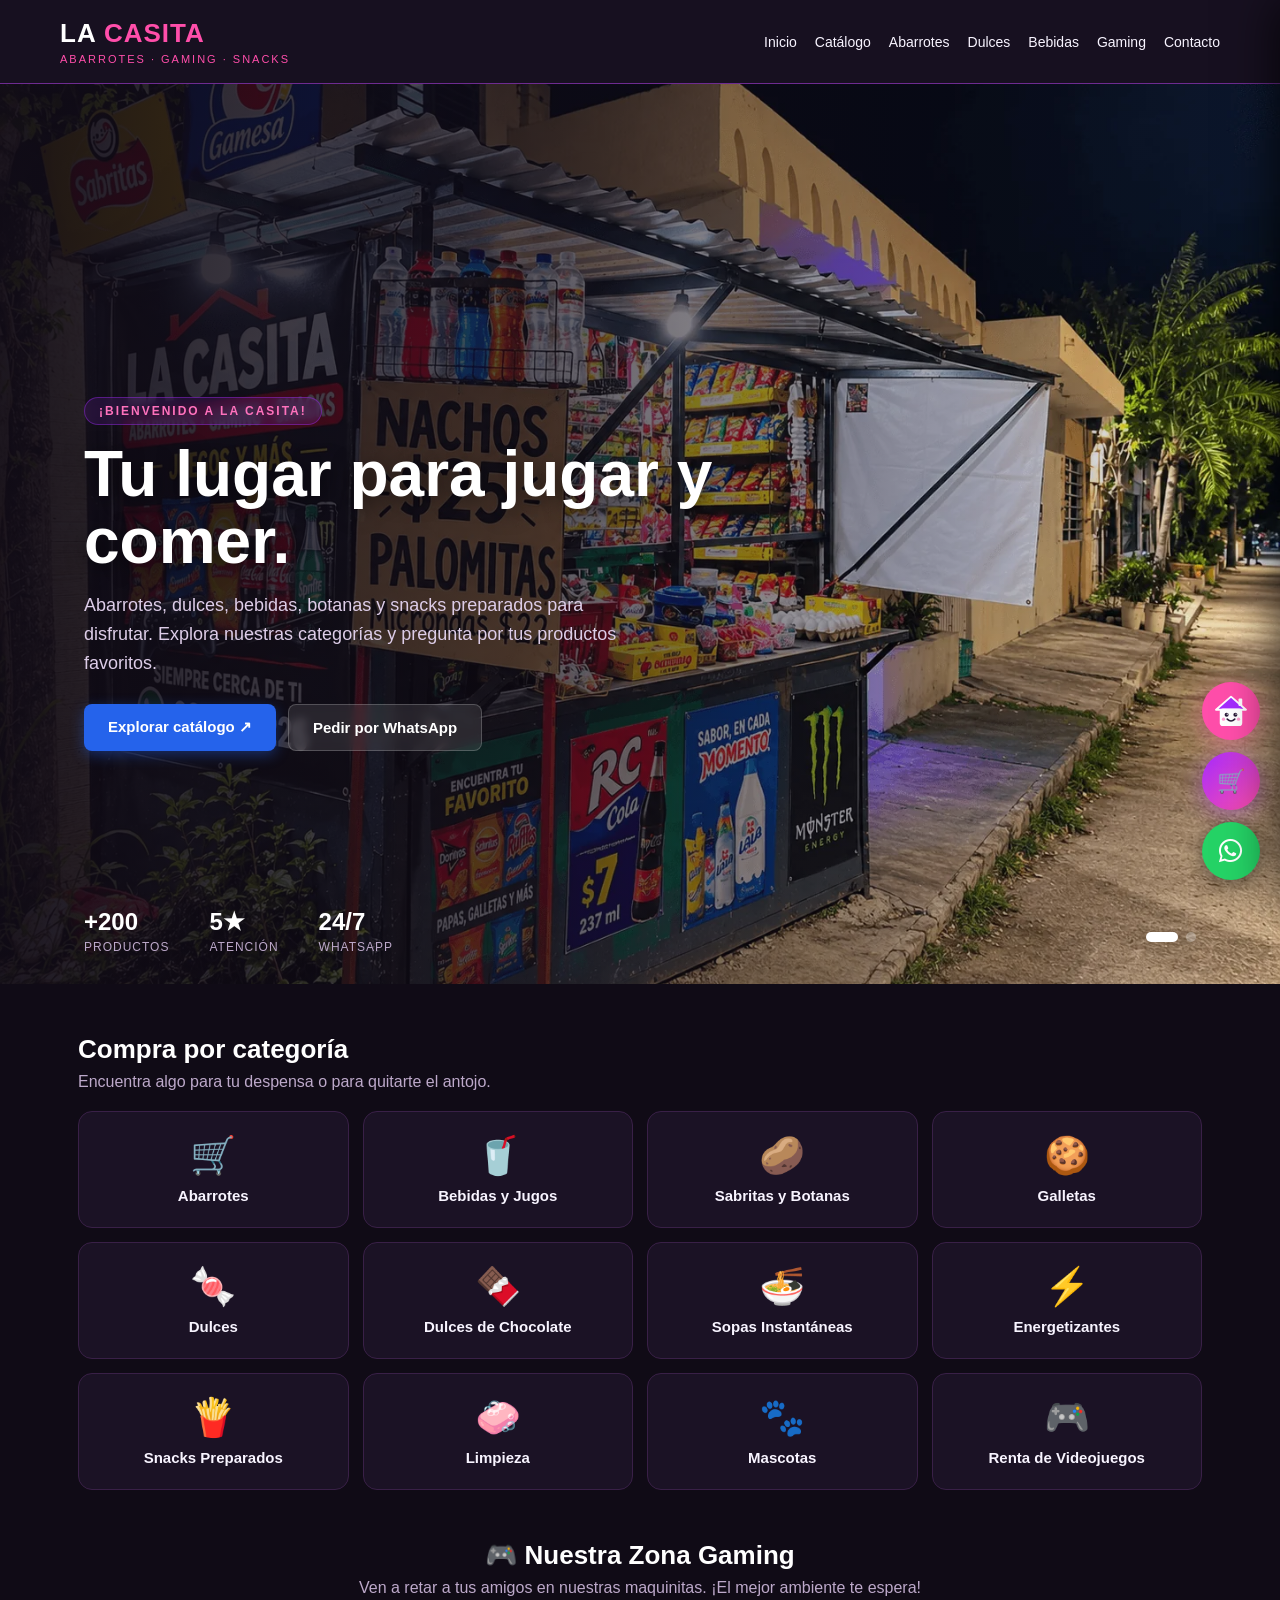
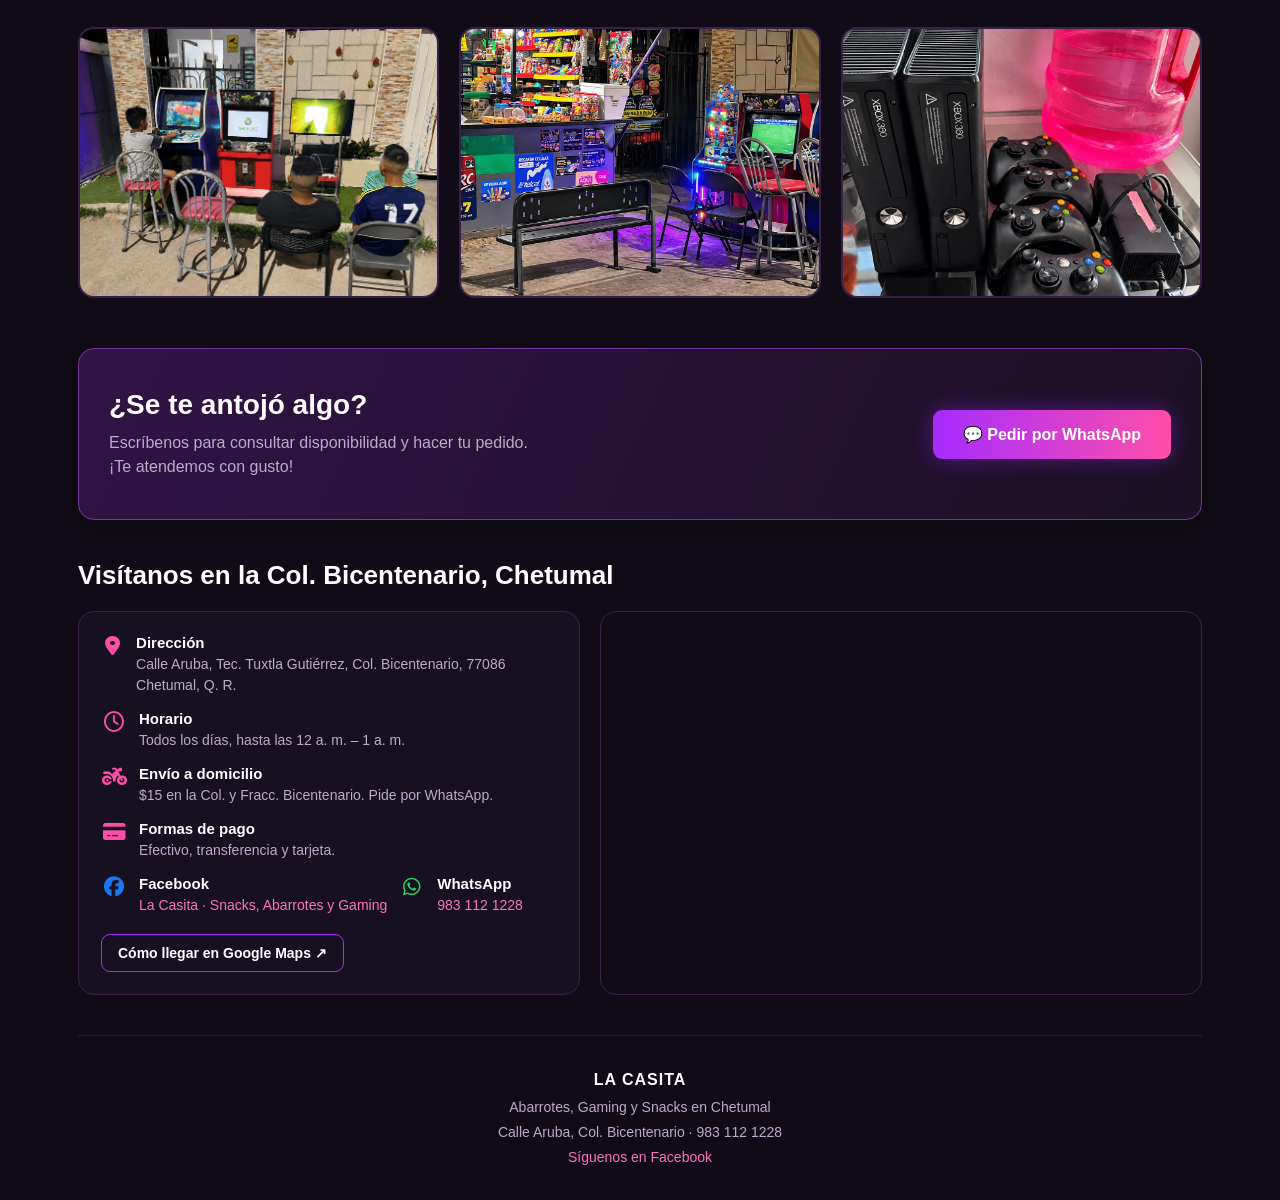
<file: index.html>
<!DOCTYPE html>
<html lang="es-MX">
<head>
  <meta charset="UTF-8">
  <meta name="viewport" content="width=device-width, initial-scale=1.0">

  <!-- ========================================== -->
  <!-- 🔎 SEO BÁSICO                               -->
  <!-- ========================================== -->
  <title>La Casita | Abarrotes, Snacks y Renta de Xbox en Chetumal</title>
  <meta name="description" content="MiniAbarrotes La Casita en la Col. Bicentenario, Chetumal: abarrotes, dulces, bebidas, snacks preparados y renta de Xbox. Pide por WhatsApp con envío a domicilio.">
  <link rel="canonical" href="https://jossbae.github.io/la-casita-web/">
  <meta name="robots" content="index, follow">
  <meta name="theme-color" content="#100b16">
  <meta name="geo.region" content="MX-ROO">
  <meta name="geo.placename" content="Chetumal">

  <!-- Ícono de la pestaña (casita con cara) -->
  <link rel="icon" type="image/svg+xml" href="favicon.svg">
  <link rel="apple-touch-icon" href="img/apple-touch-icon.png">

  <!-- Google Search Console: pega aquí la etiqueta de verificación que te da Google -->
  <!-- <meta name="google-site-verification" content="CODIGO_DE_VERIFICACION"> -->

  <!-- ========================================== -->
  <!-- 🌐 ETIQUETAS PARA COMPARTIR EL LINK (OPEN GRAPH) -->
  <!-- ========================================== -->
  <!-- IMPORTANTE: Si tu URL de GitHub Pages es diferente, cámbiala aquí abajo -->
  <meta property="og:type" content="website">
  <meta property="og:locale" content="es_MX">
  <meta property="og:site_name" content="La Casita">
  <meta property="og:url" content="https://jossbae.github.io/la-casita-web/">
  <meta property="og:title" content="La Casita | Abarrotes, Snacks y Renta de Xbox en Chetumal">
  <meta property="og:description" content="Abarrotes, dulces, bebidas, snacks preparados y renta de Xbox en la Col. Bicentenario, Chetumal. Pide por WhatsApp.">
  <meta property="og:image" content="https://jossbae.github.io/la-casita-web/img/og-la-casita.jpg">
  <meta property="og:image:width" content="1200">
  <meta property="og:image:height" content="900">
  <meta property="og:image:alt" content="Fachada de La Casita en la Col. Bicentenario, Chetumal">

  <meta name="twitter:card" content="summary_large_image">
  <meta name="twitter:title" content="La Casita | Abarrotes, Snacks y Renta de Xbox en Chetumal">
  <meta name="twitter:description" content="Abarrotes, dulces, bebidas, snacks preparados y renta de Xbox en la Col. Bicentenario, Chetumal. Pide por WhatsApp.">
  <meta name="twitter:image" content="https://jossbae.github.io/la-casita-web/img/og-la-casita.jpg">

  <!-- ========================================== -->
  <!-- 🏪 DATOS ESTRUCTURADOS (Google entiende que es un negocio local) -->
  <!-- ========================================== -->
  <script type="application/ld+json">
  {
    "@context": "https://schema.org",
    "@type": "ConvenienceStore",
    "name": "MiniAbarrotes La Casita",
    "alternateName": "La Casita",
    "description": "Tienda de abarrotes, dulces, bebidas, snacks preparados y renta de Xbox en la Colonia Bicentenario de Chetumal.",
    "url": "https://jossbae.github.io/la-casita-web/",
    "image": "https://jossbae.github.io/la-casita-web/img/og-la-casita.jpg",
    "logo": "https://jossbae.github.io/la-casita-web/favicon.svg",
    "telephone": "+52 983 112 1228",
    "priceRange": "$",
    "currenciesAccepted": "MXN",
    "paymentAccepted": "Efectivo, Transferencia, Tarjeta",
    "address": {
      "@type": "PostalAddress",
      "streetAddress": "Calle Aruba, Tec. Tuxtla Gutiérrez",
      "addressLocality": "Chetumal",
      "addressRegion": "Quintana Roo",
      "postalCode": "77086",
      "addressCountry": "MX"
    },
    "areaServed": ["Colonia Bicentenario", "Fraccionamiento Bicentenario"],
    "hasMap": "https://www.google.com/maps/search/?api=1&query=MiniAbarrotes+La+Casita+Calle+Aruba+Bicentenario+Chetumal",
    "sameAs": ["https://www.facebook.com/p/La-Casita-Snacks-Abarrotes-y-Gaming-61594101971939/"]
  }
  </script>

    <!-- Google Analytics 4 -->
  <script async src="https://www.googletagmanager.com/gtag/js?id=G-XBKY155981"></script>
  <script>
    window.dataLayer = window.dataLayer || [];
    function gtag(){dataLayer.push(arguments);}
    gtag('js', new Date());
    gtag('config', 'G-XBKY155981');
  </script>


  <!-- Íconos (Font Awesome) -->
  <link rel="stylesheet" href="https://cdnjs.cloudflare.com/ajax/libs/font-awesome/6.5.2/css/all.min.css">

  <link rel="stylesheet" href="css/styles.css">
  <link rel="stylesheet" href="css/chatbot.css">
</head>
<body style="margin:0;background:#100b16;">

<div id="casita-inicio">
  <header class="cas-header">
    <a href="#/inicio" class="cas-logo">LA <span>CASITA</span><span class="cas-tag">ABARROTES · GAMING · SNACKS</span></a>
    <nav class="cas-nav" aria-label="Menú principal">
      <a href="#/inicio">Inicio</a>
      <a href="#/catalogo">Catálogo</a>
      <a href="#/catalogo/abarrotes">Abarrotes</a>
      <a href="#/catalogo/dulces">Dulces</a>
      <a href="#/catalogo/bebidas">Bebidas</a>
      <a href="#cas-gaming-gallery">Gaming</a>
      <a href="#" data-scroll-to="cas-contacto">Contacto</a>
    </nav>
  </header>

  <!-- ============ VISTA INICIO ============ -->
  <div class="cas-view active" data-view="inicio">
    
    <section class="cas-hero-carousel" id="cas-carousel">
      <div id="cas-carousel-track"></div>
      <div class="cas-carousel-footer">
        <div class="cas-stats">
          <div class="cas-stat"><strong>+200</strong><span>Productos</span></div>
          <div class="cas-stat"><strong>5★</strong><span>Atención</span></div>
          <div class="cas-stat"><strong>24/7</strong><span>WhatsApp</span></div>
        </div>
        <div class="cas-carousel-dots" id="cas-carousel-dots"></div>
      </div>
    </section>

    <section class="cas-wrap" style="margin-top:50px;">
      <h2 class="cas-title">Compra por categoría</h2>
      <p class="cas-subtitle">Encuentra algo para tu despensa o para quitarte el antojo.</p>
      <div class="cas-cats" id="cas-home-cats"></div>
    </section>

    <!-- 👇 AQUÍ ESTÁ LA GALERÍA GAMING 👇 -->
    <div class="cas-gaming-gallery" id="cas-gaming-gallery">
      <h2 class="gal-title">🎮 Nuestra Zona Gaming</h2>
      <p class="gal-subtitle">Ven a retar a tus amigos en nuestras maquinitas. ¡El mejor ambiente te espera!</p>
      
      <div class="gal-grid">
        <!-- Imagen 1 -->
        <div class="gal-item">
          <!-- Ruta corregida para GitHub Pages -->
          <img src="img/maquinita-1.webp" alt="Maquinita 1" onerror="this.src='https://via.placeholder.com/400x300/1b1225/ff4eaa?text=Sube+tu+foto+a+la+carpeta+img'">
          <div class="gal-overlay">
            <h3>Zona Xbox</h3>
            <p>Pantallas de alta definición y controles listos.</p>
          </div>
        </div>

        <!-- Imagen 2 -->
        <div class="gal-item">
          <img src="img/maquinita-2.webp" alt="Maquinita 2" onerror="this.src='https://via.placeholder.com/400x300/1b1225/ff4eaa?text=Sube+tu+foto+a+la+carpeta+img'">
          <div class="gal-overlay">
            <h3>Ambiente Gamer</h3>
            <p>Iluminación y comodidad para jugar por horas.</p>
          </div>
        </div>

        <!-- Imagen 3 -->
        <div class="gal-item">
          <img src="img/maquinita-3.webp" alt="Maquinita 3" onerror="this.src='https://via.placeholder.com/400x300/1b1225/ff4eaa?text=Sube+tu+foto+a+la+carpeta+img'">
          <div class="gal-overlay">
            <h3>¡A Jugar!</h3>
            <p>Trae a tus amigos y armen la reta.</p>
          </div>
        </div>
      </div>
    </div>
    <!-- 👆 FIN DE LA GALERÍA GAMING 👆 -->

    <!-- 👇 AQUÍ ESTÁ EL BLOQUE FINAL (CONTACTO) 👇 -->
    <div class="cas-bloque-final" id="cas-contacto">
      <div class="cta-box">
        <div class="cta-text">
          <h2>¿Se te antojó algo?</h2>
          <p>Escríbenos para consultar disponibilidad y hacer tu pedido.<br>¡Te atendemos con gusto!</p>
        </div>
        <a class="btn-wa" href="https://wa.me/529831121228?text=Hola%20La%20Casita%2C%20quiero%20consultar%20un%20producto" target="_blank" rel="noopener">
          💬 Pedir por WhatsApp
        </a>
      </div>
      <!-- 📍 VISÍTANOS: ubicación, horario, pagos, envíos y mapa (también ayuda al SEO local) -->
      <section class="cas-visit" aria-labelledby="cas-visit-title">
        <h2 id="cas-visit-title">Visítanos en la Col. Bicentenario, Chetumal</h2>
        <div class="cas-visit-grid">
          <div class="cas-visit-info">
            <div class="cas-visit-item">
              <span><i class="fa-solid fa-location-dot"></i></span>
              <div><strong>Dirección</strong>
                <address>Calle Aruba, Tec. Tuxtla Gutiérrez, Col. Bicentenario, 77086 Chetumal, Q. R.</address></div>
            </div>
            <div class="cas-visit-item">
              <span><i class="fa-regular fa-clock"></i></span>
              <div><strong>Horario</strong><p>Todos los días, hasta las 12 a. m. – 1 a. m.</p></div>
            </div>
            <div class="cas-visit-item">
              <span><i class="fa-solid fa-motorcycle"></i></span>
              <div><strong>Envío a domicilio</strong><p>$15 en la Col. y Fracc. Bicentenario. Pide por WhatsApp.</p></div>
            </div>
            <div class="cas-visit-item">
              <span><i class="fa-solid fa-credit-card"></i></span>
              <div><strong>Formas de pago</strong><p>Efectivo, transferencia y tarjeta.</p></div>
            </div>
            <div class="cas-visit-item">
                          <div class="cas-visit-item">
              <span><i class="fa-brands fa-facebook"></i></span>
              <div><strong>Facebook</strong><p><a href="https://www.facebook.com/p/La-Casita-Snacks-Abarrotes-y-Gaming-61594101971939/" target="_blank" rel="noopener">La Casita · Snacks, Abarrotes y Gaming</a></p></div>
            </div>
              <span><i class="fa-brands fa-whatsapp"></i></span>
              <div><strong>WhatsApp</strong><p><a href="https://wa.me/529831121228" target="_blank" rel="noopener">983 112 1228</a></p></div>
            </div>
            <a class="cas-visit-map-btn" href="https://www.google.com/maps/search/?api=1&amp;query=MiniAbarrotes+La+Casita+Calle+Aruba+Bicentenario+Chetumal" target="_blank" rel="noopener">Cómo llegar en Google Maps ↗</a>
          </div>
          <iframe class="cas-visit-map" title="Mapa de ubicación de La Casita en Chetumal"
            src="https://www.google.com/maps?q=MiniAbarrotes+La+Casita,+Calle+Aruba,+Bicentenario,+77086+Chetumal,+Q.R.&amp;output=embed"
            loading="lazy" referrerpolicy="no-referrer-when-downgrade" allowfullscreen></iframe>
        </div>
      </section>

      <div class="footer-text">
        <strong>LA CASITA</strong><br>
        Abarrotes, Gaming y Snacks en Chetumal<br>
                Calle Aruba, Col. Bicentenario · 983 112 1228<br>
        <a href="https://www.facebook.com/p/La-Casita-Snacks-Abarrotes-y-Gaming-61594101971939/" target="_blank" rel="noopener" style="color:#ff72bd">Síguenos en Facebook</a>
      </div>
    </div>
    <!-- 👆 FIN DEL BLOQUE FINAL 👆 -->

  </div>

  <!-- ============ VISTA CATÁLOGO ============ -->
  <div class="cas-view" data-view="catalogo">
    <section class="cas-wrap">
      <h2 class="cas-title" id="cas-cat-title">Catálogo completo</h2>
      <p class="cas-subtitle">Precios del inventario. Confirma existencias antes de publicar.</p>

      <!-- 🔎 BUSCADOR LIVE estilo ML / Amazon -->
      <div class="cas-search-wrap" id="cas-search-wrap">
        <form class="cas-search" id="cas-search-form" autocomplete="off">
          <input id="cas-search-input" type="search" placeholder="Buscar dulces, bebidas, galletas..." aria-label="Buscar productos" autocomplete="off" spellcheck="false">
          <button type="submit">Buscar</button>
        </form>
        <div class="cas-search-results" id="cas-search-results" role="listbox"></div>
      </div>

      <div class="cas-filter-bar" id="cas-filter-bar"></div>
      <div id="cas-product-grid"></div>
    </section>
  </div>

  <button type="button" class="cas-cart-fab" id="cas-cart-fab" aria-label="Ver mi carrito">
    🛒<span class="cas-cart-count hide" id="cas-cart-count">0</span>
  </button>

  <div class="cas-cart-overlay" id="cas-cart-overlay"></div>

  <aside class="cas-cart" id="cas-cart" aria-hidden="true" aria-label="Carrito de compras">
    <div class="cas-cart-head">
      <h3>Tu carrito <span id="cas-cart-head-count"></span></h3>
      <button type="button" class="cas-cart-close" id="cas-cart-close" aria-label="Cerrar carrito">✕</button>
    </div>
    <div class="cas-cart-body" id="cas-cart-body"></div>
    <div class="cas-cart-foot">
      <div class="cas-total-row"><span>Total</span><strong id="cas-cart-total">$0</strong></div>
      <a class="cas-btn cas-btn-full is-off" id="cas-checkout" href="#" target="_blank" rel="noopener">Pedir por WhatsApp</a>
      <button type="button" class="cas-clear" id="cas-cart-clear">Vaciar carrito</button>
    </div>
  </aside>

 <a class="cas-wa" href="https://wa.me/529831121228?text=Hola%20La%20Casita%2C%20quiero%20hacer%20un%20pedido" target="_blank" rel="noopener" aria-label="Abrir WhatsApp"><i class="fa-brands fa-whatsapp"></i></a>
</div>

<script src="js/productos.js"></script>
<script src="js/app.js"></script>
<script src="js/chatbot.js"></script>

</body>
</html>
</file>
<file: css/styles.css>
/* LA CASITA - estilos */
  #casita-inicio{font-family:Arial,Helvetica,sans-serif;background:#100b16;color:#f8f4ff;margin:0;padding:0;overflow-x:hidden}
  #casita-inicio *{box-sizing:border-box}
  #casita-inicio a{color:inherit;text-decoration:none}
  #casita-inicio .cas-header{background:#171020;border-bottom:1px solid #6e2b91;padding:18px max(18px,calc((100% - 1160px)/2));display:flex;align-items:center;justify-content:space-between;gap:20px;flex-wrap:wrap;position:relative;z-index:100}
  #casita-inicio .cas-logo{font-weight:900;font-size:26px;letter-spacing:1px;color:#fff}
  #casita-inicio .cas-logo span{color:#ff4eaa}
  #casita-inicio .cas-tag{display:block;font-size:11px;font-weight:500;letter-spacing:2px;color:#c8afd9;margin-top:4px}
  #casita-inicio .cas-nav{display:flex;gap:18px;flex-wrap:wrap;font-size:14px}
  #casita-inicio .cas-nav a:hover{color:#ff4eaa}
  #casita-inicio .cas-wrap{max-width:1160px;margin:34px auto;padding:0 18px}
  #casita-inicio .cas-title{font-size:26px;margin:0 0 8px;color:#fff}
  #casita-inicio .cas-subtitle{color:#bda9ca;margin:0 0 20px}
  #casita-inicio .cas-btn{display:inline-block;background:linear-gradient(90deg,#a52cff,#ff4eaa);color:white!important;padding:13px 20px;border-radius:9px;font-weight:800;margin-top:10px;box-shadow:0 0 20px #a52cff45;border:0;cursor:pointer;font-family:inherit;font-size:14px}
  #casita-inicio .cas-btn:hover{filter:brightness(1.1)}

  /* ================= CARRUSEL HERO ================= */
  #casita-inicio .cas-hero-carousel{position:relative;width:100%;height:100vh;height:100dvh;min-height:600px;overflow:hidden;background:#000;display:flex;align-items:center}
  #casita-inicio .cas-slide{position:absolute;inset:0;opacity:0;transition:opacity 0.8s ease-in-out;visibility:hidden;display:flex;align-items:center}
  #casita-inicio .cas-slide.active{opacity:1;visibility:visible;z-index:1}
  #casita-inicio .cas-slide-bg{position:absolute;inset:0;width:100%;height:100%;object-fit:cover;z-index:0}
  #casita-inicio .cas-slide-overlay{position:absolute;inset:0;background:linear-gradient(90deg, rgba(16,11,22,0.95) 0%, rgba(16,11,22,0.7) 40%, transparent 100%);z-index:1}

  #casita-inicio .cas-slide-content{position:relative;z-index:2;max-width:1160px;width:100%;margin:0 auto;padding:80px 24px 0;display:flex;flex-direction:column;align-items:flex-start;gap:16px}
  #casita-inicio .cas-kicker{background:#a52cff22;border:1px solid #a52cff66;color:#ff72bd;font-size:12px;letter-spacing:2px;text-transform:uppercase;font-weight:800;padding:6px 14px;border-radius:20px;backdrop-filter:blur(4px)}
  #casita-inicio .cas-slide-content h1{font-size:clamp(38px,5vw,64px);line-height:1.05;margin:0;color:#fff;font-weight:900;max-width:700px;text-shadow:0 4px 20px rgba(0,0,0,0.5)}
  #casita-inicio .cas-slide-content p{font-size:clamp(15px,2vw,18px);line-height:1.6;color:#ddcde8;max-width:550px;margin:0}
  #casita-inicio .cas-slide-btns{display:flex;gap:12px;flex-wrap:wrap;margin-top:10px}

  /* Botones del carrusel */
  #casita-inicio .cas-btn-solid{background:#2563eb;color:#fff!important;padding:14px 24px;border-radius:8px;font-weight:700;display:inline-flex;align-items:center;gap:8px;box-shadow:0 4px 14px rgba(37,99,235,0.4);transition:.2s;border:0;cursor:pointer;font-family:inherit;font-size:15px}
  #casita-inicio .cas-btn-solid:hover{background:#1d4ed8;transform:translateY(-2px)}
  #casita-inicio .cas-btn-outline{background:rgba(255,255,255,0.1);color:#fff!important;padding:14px 24px;border-radius:8px;font-weight:700;border:1px solid rgba(255,255,255,0.2);display:inline-flex;align-items:center;gap:8px;backdrop-filter:blur(4px);transition:.2s;cursor:pointer;font-family:inherit;font-size:15px}
  #casita-inicio .cas-btn-outline:hover{background:rgba(255,255,255,0.2);transform:translateY(-2px)}

  /* Controles y Stats */
  #casita-inicio .cas-carousel-footer{position:absolute;bottom:0;left:0;right:0;z-index:3;padding:30px 24px;display:flex;justify-content:space-between;align-items:flex-end;max-width:1160px;margin:0 auto;width:100%}
  #casita-inicio .cas-stats{display:flex;gap:40px}
  #casita-inicio .cas-stat{display:flex;flex-direction:column}
  #casita-inicio .cas-stat strong{font-size:24px;color:#fff;font-weight:900}
  #casita-inicio .cas-stat span{font-size:12px;color:#bda9ca;text-transform:uppercase;letter-spacing:1px;margin-top:4px}

  #casita-inicio .cas-carousel-dots{display:flex;gap:8px;align-items:center;margin-bottom:12px}
  #casita-inicio .cas-dot{width:10px;height:10px;border-radius:50%;background:rgba(255,255,255,0.3);border:0;cursor:pointer;transition:.3s;padding:0}
  #casita-inicio .cas-dot.active{background:#fff;width:32px;border-radius:10px}

  /* ===== GRID DE PRODUCTOS ===== */
  #casita-inicio .cas-cats{display:grid;grid-template-columns:repeat(4,minmax(0,1fr));gap:14px}
  #casita-inicio .cas-cat{background:#1b1225;border:1px solid #392047;border-radius:14px;padding:22px 12px;text-align:center;transition:.2s}
  #casita-inicio .cas-cat:hover{border-color:#e34cff;transform:translateY(-3px);box-shadow:0 0 20px #a52cff24}
  #casita-inicio .cas-cat .emoji{font-size:37px;display:block;margin-bottom:10px}
  #casita-inicio .cas-cat strong{font-size:15px}

  #casita-inicio .cas-products{display:grid;grid-template-columns:repeat(4,minmax(0,1fr));gap:22px}
  #casita-inicio .cas-product{background:#1b1225;border:1px solid #392047;border-radius:16px;overflow:hidden;display:flex;flex-direction:column;transition:transform .2s, border-color .2s, box-shadow .2s}
  #casita-inicio .cas-product:hover{border-color:#a52cff;box-shadow:0 8px 30px #a52cff28;transform:translateY(-2px)}
  #casita-inicio .cas-product .cas-prod-art{position:relative;height:150px;background:linear-gradient(135deg,#271235,#171020);display:grid;place-items:center;overflow:hidden}

  #casita-inicio .cas-product .cas-prod-art img{
    position:absolute; inset:0; width:100%; height:100%; object-fit:contain; 
    background:transparent; padding:15px; 
    filter:drop-shadow(0 4px 10px rgba(0,0,0,0.5)); 
  }

  #casita-inicio .cas-product .cas-prod-info{padding:18px;display:flex;flex-direction:column;flex:1;gap:8px}
  #casita-inicio .cas-product h3{font-size:15px;line-height:1.3;margin:0;color:#fff;font-weight:700}
  #casita-inicio .cas-price{color:#ff72bd;font-weight:900;font-size:22px;letter-spacing:-.5px}
  #casita-inicio .cas-product .cas-small{color:#8a6f9c;font-size:11px;letter-spacing:.5px;text-transform:uppercase;font-weight:700;margin:0}

  #casita-inicio .cas-add{margin-top:6px;width:100%;border:0;cursor:pointer;background:linear-gradient(90deg,#a52cff,#ff4eaa);color:#fff;font-weight:800;font-size:13px;padding:12px;border-radius:10px;font-family:inherit;transition:.2s;box-shadow:0 0 14px #a52cff33}
  #casita-inicio .cas-add:hover{filter:brightness(1.12);box-shadow:0 0 20px #a52cff55}
  #casita-inicio .cas-add:active{transform:scale(.97)}
  #casita-inicio .cas-add.is-added{background:#25d366;box-shadow:0 0 14px #25d36645}

  #casita-inicio .cas-card-qty{display:flex;align-items:center;justify-content:space-between;gap:8px;margin-top:auto;padding-top:12px;border-top:1px solid #2a1a38}
  #casita-inicio .cas-card-qty-group{display:inline-flex;align-items:center;gap:2px;background:#241531;border:1px solid #4a2a5e;border-radius:9px;padding:2px}
  #casita-inicio .cas-card-qty-group button{width:28px;height:28px;border:0;background:transparent;color:#ff72bd;font-size:16px;font-weight:900;cursor:pointer;line-height:1;border-radius:7px;font-family:inherit;transition:.15s}
  #casita-inicio .cas-card-qty-group button:hover:not(:disabled){background:#3a1f4d;color:#fff}
  #casita-inicio .cas-card-qty-group button:disabled{opacity:.3;cursor:not-allowed}
  #casita-inicio .cas-card-count{min-width:26px;text-align:center;font-size:13px;font-weight:800;color:#fff}
  #casita-inicio .cas-card-gocart{border:0;background:transparent;color:#ff72bd;font-size:11px;font-weight:800;cursor:pointer;font-family:inherit;padding:6px 8px;border-radius:7px;transition:.15s;white-space:nowrap;letter-spacing:.3px}
  #casita-inicio .cas-card-gocart:hover{color:#fff;background:#3a1f4d}

  #casita-inicio .cas-wa{position:fixed;right:20px;bottom:20px;z-index:9997;width:58px;height:58px;display:grid;place-items:center;border-radius:50%;background:#25d366;color:white!important;font-size:27px;box-shadow:0 5px 22px #0008}

  /* ===== BUSCADOR LIVE ===== */
  #casita-inicio .cas-search-wrap{position:relative;max-width:460px;width:100%;margin:0 0 22px;z-index:20}
  #casita-inicio .cas-search{display:flex;background:#21152c;border:1px solid #5c3470;border-radius:10px;overflow:hidden;position:relative;transition:border-color .2s, box-shadow .2s}
  #casita-inicio .cas-search:focus-within{border-color:#a52cff;box-shadow:0 0 0 3px #a52cff22}
  #casita-inicio .cas-search input{width:100%;min-width:0;padding:13px 14px;background:transparent;color:#fff;border:0;outline:0;font-family:inherit;font-size:14px}
  #casita-inicio .cas-search input::placeholder{color:#8a6f9c}
  #casita-inicio .cas-search button{border:0;background:#7628a4;color:#fff;padding:0 18px;cursor:pointer;font-family:inherit;font-weight:700;font-size:13px;transition:.2s}
  #casita-inicio .cas-search button:hover{background:#a52cff}

  #casita-inicio .cas-search-results{position:absolute;top:calc(100% + 6px);left:0;right:0;background:#1b1225;border:1px solid #4a2a5e;border-radius:12px;box-shadow:0 12px 40px #000a;max-height:420px;overflow-y:auto;z-index:50;display:none}
  #casita-inicio .cas-search-results.open{display:block;animation:casSearchIn .15s ease}
  @keyframes casSearchIn{from{opacity:0;transform:translateY(-4px)}to{opacity:1;transform:translateY(0)}}

  #casita-inicio .cas-search-empty{padding:22px 16px;text-align:center;color:#bda9ca;font-size:13px}
  #casita-inicio .cas-search-empty strong{color:#ff72bd}

  #casita-inicio .cas-search-item{display:grid;grid-template-columns:44px minmax(0,1fr) auto;gap:10px;align-items:center;padding:10px 12px;cursor:pointer;border-bottom:1px solid #2a1a38;transition:background .15s}
  #casita-inicio .cas-search-item:last-child{border-bottom:0}
  #casita-inicio .cas-search-item:hover,#casita-inicio .cas-search-item.active{background:#2a1a38}

  #casita-inicio .cas-search-thumb{width:44px;height:44px;border-radius:8px;background:#271235;display:grid;place-items:center;overflow:hidden;position:relative;flex-shrink:0}
  #casita-inicio .cas-search-thumb img{position:absolute;inset:0;width:100%;height:100%;object-fit:contain;padding:3px}

  #casita-inicio .cas-search-info{display:flex;flex-direction:column;gap:2px;min-width:0}
  #casita-inicio .cas-search-name{font-size:13px;color:#fff;font-weight:700;line-height:1.3;overflow:hidden;text-overflow:ellipsis;white-space:nowrap}
  #casita-inicio .cas-search-cat{font-size:10px;color:#8a6f9c;text-transform:uppercase;letter-spacing:.6px;font-weight:700}
  #casita-inicio .cas-search-price{font-size:14px;color:#ff72bd;font-weight:900;white-space:nowrap}
  #casita-inicio .cas-search-highlight{background:#a52cff44;color:#ffcee9;border-radius:2px;padding:0 1px}

  #casita-inicio .cas-search-seeall{padding:12px 14px;text-align:center;font-size:12px;font-weight:800;color:#ff72bd;border-top:1px solid #2a1a38;cursor:pointer;background:#1f1530;border-radius:0 0 12px 12px;transition:background .15s}
  #casita-inicio .cas-search-seeall:hover{background:#2a1a38;color:#fff}

  /* ===== VISTAS Y CATEGORIAS ===== */
  #casita-inicio .cas-view{display:none}
  #casita-inicio .cas-view.active{display:block}

  #casita-inicio .cas-cat-section{margin:0 0 34px}
  #casita-inicio .cas-cat-section h2{font-size:22px;color:#fff;margin:0 0 18px;display:flex;align-items:center;gap:10px;padding-bottom:12px;border-bottom:1px solid #392047}
  #casita-inicio .cas-cat-section h2 .cas-cat-emoji{font-size:26px}
  #casita-inicio .cas-cat-section h2 small{color:#bda9ca;font-size:12px;font-weight:400}

  #casita-inicio .cas-filter-bar{display:flex;gap:10px;flex-wrap:wrap;margin:0 0 28px;padding-bottom:18px;border-bottom:1px solid #2a1a38}
  #casita-inicio .cas-chip{background:#1b1225;border:1px solid #392047;color:#ddcde8;padding:9px 16px;border-radius:22px;font-size:12px;font-weight:700;cursor:pointer;transition:.2s;white-space:nowrap;font-family:inherit}
  #casita-inicio .cas-chip:hover{border-color:#a52cff;color:#fff;transform:translateY(-1px)}
  #casita-inicio .cas-chip.active{background:linear-gradient(90deg,#a52cff,#ff4eaa);border-color:transparent;color:#fff;box-shadow:0 0 14px #a52cff55}

  #casita-inicio .cas-no-results{grid-column:1 / -1;text-align:center;padding:70px 20px;color:#bda9ca}
  #casita-inicio .cas-no-results span{font-size:52px;display:block;margin-bottom:12px;opacity:.7}
  #casita-inicio .cas-no-results p{margin:0 0 6px;color:#fff;font-size:16px;font-weight:700}
  #casita-inicio .cas-no-results small{font-size:12px}

  /* ===== GALERÍA GAMING ===== */
  .cas-gaming-gallery { max-width: 1160px; margin: 50px auto; padding: 0 18px; font-family: Arial, sans-serif; scroll-margin-top: 20px; }
  .cas-gaming-gallery .gal-title { font-size: 26px; color: #fff; margin: 0 0 8px; text-align: center; }
  .cas-gaming-gallery .gal-subtitle { color: #bda9ca; margin: 0 0 30px; text-align: center; font-size: 16px; }
  .cas-gaming-gallery .gal-grid { display: grid; grid-template-columns: repeat(auto-fit, minmax(280px, 1fr)); gap: 20px; }
  .cas-gaming-gallery .gal-item { position: relative; border-radius: 16px; overflow: hidden; border: 2px solid #392047; background: #1b1225; cursor: pointer; transition: transform 0.3s ease, border-color 0.3s ease, box-shadow 0.3s ease; aspect-ratio: 4/3; }
  .cas-gaming-gallery .gal-item:hover { transform: translateY(-5px); border-color: #a52cff; box-shadow: 0 10px 25px rgba(165, 44, 255, 0.3); }
  .cas-gaming-gallery .gal-item img { width: 100%; height: 100%; object-fit: cover; transition: transform 0.4s ease; }
  .cas-gaming-gallery .gal-item:hover img { transform: scale(1.08); }
  .cas-gaming-gallery .gal-overlay { position: absolute; inset: 0; background: linear-gradient(0deg, rgba(16, 11, 22, 0.9) 0%, transparent 60%); display: flex; flex-direction: column; justify-content: flex-end; padding: 20px; opacity: 0; transition: opacity 0.3s ease; }
  .cas-gaming-gallery .gal-item:hover .gal-overlay { opacity: 1; }
  .cas-gaming-gallery .gal-overlay h3 { color: #ff4eaa; margin: 0 0 5px; font-size: 20px; }
  .cas-gaming-gallery .gal-overlay p { color: #fff; margin: 0; font-size: 14px; }

  /* ===== BLOQUE FINAL (CONTACTO) ===== */
  .cas-bloque-final { font-family: Arial, sans-serif; max-width: 1160px; margin: 50px auto 20px; padding: 0 18px; }
  .cas-bloque-final .cta-box { background: linear-gradient(115deg, #321345, #1b1024); border: 1px solid #7836a0; border-radius: 16px; padding: 40px 30px; display: flex; align-items: center; justify-content: space-between; gap: 20px; flex-wrap: wrap; text-align: left; margin-bottom: 40px; box-shadow: 0 10px 30px rgba(0,0,0,0.3); }
  .cas-bloque-final .cta-text h2 { font-size: 28px; color: #fff; margin: 0 0 10px; }
  .cas-bloque-final .cta-text p { color: #bda9ca; font-size: 16px; margin: 0; line-height: 1.5; }
  .cas-bloque-final .btn-wa { display: inline-flex; align-items: center; gap: 8px; background: linear-gradient(90deg, #a52cff, #ff4eaa); color: #fff !important; text-decoration: none; padding: 15px 30px; border-radius: 9px; font-weight: 800; font-size: 16px; box-shadow: 0 0 20px rgba(165, 44, 255, 0.4); transition: transform 0.2s, filter 0.2s; white-space: nowrap; }
  .cas-bloque-final .btn-wa:hover { filter: brightness(1.15); transform: translateY(-2px); }
  .cas-bloque-final .footer-text { text-align: center; color: #bda9ca; font-size: 14px; line-height: 1.8; border-top: 1px solid #2a1a38; padding-top: 30px; margin-bottom: 30px; }
  .cas-bloque-final .footer-text strong { color: #fff; font-size: 16px; letter-spacing: 1px; }

  /* ================= CARRITO ================= */
  #casita-inicio .cas-cart-fab{position:fixed;right:20px;bottom:90px;z-index:9997;width:58px;height:58px;border:0;border-radius:50%;background:linear-gradient(135deg,#a52cff,#ff4eaa);color:#fff;font-size:23px;cursor:pointer;display:grid;place-items:center;box-shadow:0 5px 22px #a52cff66;transition:.2s;font-family:inherit}
  #casita-inicio .cas-cart-fab:hover{transform:translateY(-2px);filter:brightness(1.1)}
  #casita-inicio .cas-cart-count{position:absolute;top:-4px;right:-4px;min-width:22px;height:22px;padding:0 6px;border-radius:11px;background:#ff4eaa;color:#fff;font-size:12px;font-weight:900;display:grid;place-items:center;border:2px solid #100b16}
  #casita-inicio .cas-cart-count.hide{display:none}
  #casita-inicio .cas-cart-overlay{position:fixed;inset:0;background:#0009;opacity:0;visibility:hidden;transition:.25s;z-index:9998}
  #casita-inicio .cas-cart-overlay.open{opacity:1;visibility:visible}
  #casita-inicio .cas-cart{position:fixed;top:0;right:0;height:100%;width:min(400px,100%);background:#171020;border-left:1px solid #6e2b91;z-index:9999;display:flex;flex-direction:column;transform:translateX(102%);transition:transform .3s ease;box-shadow:-14px 0 44px #000a}
  #casita-inicio .cas-cart.open{transform:translateX(0)}
  #casita-inicio .cas-cart-head{display:flex;align-items:center;justify-content:space-between;gap:12px;padding:18px;border-bottom:1px solid #392047;background:#1b1225}
  #casita-inicio .cas-cart-head h3{margin:0;font-size:17px;color:#fff}
  #casita-inicio .cas-cart-head h3 span{color:#ff72bd;font-size:14px}
  #casita-inicio .cas-cart-close{border:0;background:#2a1a38;color:#f8f4ff;width:34px;height:34px;border-radius:9px;font-size:16px;cursor:pointer;line-height:1}
  #casita-inicio .cas-cart-close:hover{background:#3d2452;color:#ff72bd}
  #casita-inicio .cas-cart-body{flex:1;overflow-y:auto;padding:6px 18px}
  #casita-inicio .cas-cart-item{display:grid;grid-template-columns:56px minmax(0,1fr) auto;gap:12px;align-items:center;padding:14px 0;border-bottom:1px solid #2a1a38}
  #casita-inicio .cas-cart-thumb{position:relative;width:56px;height:56px;border-radius:10px;background:#271235;display:grid;place-items:center;font-size:26px;overflow:hidden}
  #casita-inicio .cas-cart-thumb img{position:absolute;inset:0;width:100%;height:100%;object-fit:contain; background:transparent; padding:4px;}
  #casita-inicio .cas-cart-info{display:flex;flex-direction:column;gap:5px;min-width:0}
  #casita-inicio .cas-cart-info strong{font-size:13px;color:#fff;font-weight:700;line-height:1.3}
  #casita-inicio .cas-cart-unit{font-size:11px;color:#bda9ca}
  #casita-inicio .cas-qty{display:inline-flex;align-items:center;gap:2px;background:#241531;border:1px solid #4a2a5e;border-radius:8px;padding:2px;width:max-content}
  #casita-inicio .cas-qty button{width:24px;height:24px;border:0;background:transparent;color:#ff72bd;font-size:15px;font-weight:900;cursor:pointer;line-height:1;border-radius:6px;font-family:inherit}
  #casita-inicio .cas-qty button:hover{background:#3a1f4d}
  #casita-inicio .cas-qty span{min-width:22px;text-align:center;font-size:13px;font-weight:700;color:#fff}
  #casita-inicio .cas-cart-right{display:flex;flex-direction:column;align-items:flex-end;gap:8px}
  #casita-inicio .cas-line-total{font-size:14px;font-weight:900;color:#ff72bd}
  #casita-inicio .cas-remove{border:0;background:transparent;color:#8a6f9c;cursor:pointer;font-size:14px;padding:2px 4px;border-radius:6px;line-height:1}
  #casita-inicio .cas-remove:hover{color:#ff4eaa;background:#2a1a38}
  #casita-inicio .cas-cart-empty{text-align:center;padding:70px 10px;color:#bda9ca}
  #casita-inicio .cas-cart-empty span{font-size:52px;display:block;margin-bottom:12px;opacity:.7}
  #casita-inicio .cas-cart-empty p{margin:0 0 6px;color:#fff;font-size:16px;font-weight:700}
  #casita-inicio .cas-cart-empty small{font-size:12px}
  #casita-inicio .cas-cart-foot{padding:18px;border-top:1px solid #392047;background:#1b1225}
  #casita-inicio .cas-total-row{display:flex;justify-content:space-between;align-items:center;margin-bottom:14px;font-size:15px;color:#ddcde8}
  #casita-inicio .cas-total-row strong{font-size:24px;color:#fff;font-weight:900}
  #casita-inicio .cas-btn-full{display:block;width:100%;text-align:center;margin-top:0}
  #casita-inicio .cas-btn-full.is-off{opacity:.45;pointer-events:none;filter:grayscale(.4)}
  #casita-inicio .cas-clear{display:block;width:100%;margin-top:10px;background:transparent;border:0;color:#bda9ca;font-size:12px;cursor:pointer;text-decoration:underline;font-family:inherit}
  #casita-inicio .cas-clear:hover{color:#ff4eaa}
  #casita-inicio .cas-toast{position:fixed;left:50%;bottom:28px;transform:translate(-50%,20px);background:#2a1a38;border:1px solid #a52cff;color:#fff;padding:11px 18px;border-radius:10px;font-size:13px;font-weight:700;z-index:10000;opacity:0;pointer-events:none;transition:.25s;box-shadow:0 8px 26px #000a}
  #casita-inicio .cas-toast.show{opacity:1;transform:translate(-50%,0)}

  /* ===== RESPONSIVE (ADAPTACIÓN A CELULARES Y TABLETS) ===== */
  @media(max-width:900px){
    #casita-inicio .cas-stats{gap:20px}
    #casita-inicio .cas-stat strong{font-size:20px}
  }
  @media(max-width:760px){
    #casita-inicio .cas-header{align-items:flex-start}
    #casita-inicio .cas-nav{gap:12px}
    #casita-inicio .cas-slide-overlay{background:linear-gradient(0deg, rgba(16,11,22,0.95) 0%, rgba(16,11,22,0.7) 100%)}
    #casita-inicio .cas-slide-content{padding-top: 60px; align-items: center; text-align: center;}
    #casita-inicio .cas-carousel-footer{position:absolute; padding:20px 24px; flex-direction:column; align-items:center; gap:24px}
    #casita-inicio .cas-stats{flex-wrap:wrap;gap:16px;width:100%;justify-content:center}
    #casita-inicio .cas-cats{grid-template-columns:repeat(2,minmax(0,1fr))}
    #casita-inicio .cas-products{grid-template-columns:repeat(2,minmax(0,1fr));gap:16px}
    #casita-inicio .cas-title{font-size:23px; text-align:center;}
    #casita-inicio .cas-subtitle{text-align:center;}
    #casita-inicio .cas-cat-section h2{font-size:19px}
    #casita-inicio .cas-product .cas-prod-art{height:120px}
    #casita-inicio .cas-search-wrap { max-width: 100%; }
    
    .cas-bloque-final .cta-box { flex-direction: column; text-align: center; padding: 30px 20px; }
    .cas-bloque-final .btn-wa { width: 100%; justify-content: center; }
  }
  @media(max-width:420px){
    #casita-inicio .cas-logo{font-size:22px}
    #casita-inicio .cas-nav{font-size:12px;gap:10px; justify-content: center;}
    #casita-inicio .cas-header { justify-content: center; text-align: center; }
    #casita-inicio .cas-product .cas-prod-art{height:100px}
    #casita-inicio .cas-cart-fab{width:52px;height:52px;font-size:20px;bottom:88px}
    #casita-inicio .cas-btn-solid, #casita-inicio .cas-btn-outline { width: 100%; justify-content: center; }
  }

  /* ---------- 📍 VISÍTANOS (ubicación, horario, mapa) ---------- */
  .cas-bloque-final .cas-visit { margin: 40px 0; }
  .cas-bloque-final .cas-visit h2 { color: #fff; font-size: 26px; margin: 0 0 20px; }
  .cas-bloque-final .cas-visit-grid { display: grid; grid-template-columns: minmax(0,1fr) minmax(0,1.2fr); gap: 20px; }
  .cas-bloque-final .cas-visit-info { background: #171020; border: 1px solid #392047; border-radius: 16px; padding: 22px; display: flex; flex-direction: column; gap: 14px; }
  .cas-bloque-final .cas-visit-item { display: flex; gap: 12px; align-items: flex-start; }
  .cas-bloque-final .cas-visit-item > span { font-size: 22px; line-height: 1; }
  .cas-bloque-final .cas-visit-item strong { color: #fff; font-size: 15px; display: block; margin-bottom: 3px; }
  .cas-bloque-final .cas-visit-item p, .cas-bloque-final .cas-visit-item address { color: #bda9ca; font-size: 14px; margin: 0; line-height: 1.5; font-style: normal; }
  #casita-inicio .cas-visit-item a { color: #ff72bd; }
  #casita-inicio .cas-visit-map-btn { margin-top: 4px; align-self: flex-start; border: 1px solid #a52cff; color: #fff; padding: 10px 16px; border-radius: 9px; font-size: 14px; font-weight: bold; }
  #casita-inicio .cas-visit-map-btn:hover { background: #392047; }
  .cas-bloque-final .cas-visit-map { width: 100%; height: 100%; min-height: 340px; border: 1px solid #392047; border-radius: 16px; }
  @media (max-width: 760px) {
    .cas-bloque-final .cas-visit-grid { grid-template-columns: 1fr; }
    .cas-bloque-final .cas-visit h2 { font-size: 22px; }
  }

  #casita-inicio .cas-visit-item > span { width: 26px; text-align: center; color: #ff4eaa; font-size: 20px; padding-top: 2px; }
  #casita-inicio .cas-visit-item .fa-whatsapp { color: #25d366; }
  #casita-inicio .cas-visit-item .fa-facebook { color: #1877f2; }
</file>
<file: css/chatbot.css>
/* ==========================================
   CHATBOT "CASI" - estilos
   ========================================== */
.casi-fab{position:fixed;right:20px;bottom:160px;z-index:9997;width:58px;height:58px;border:0;border-radius:50%;background:#ff4eaa;cursor:pointer;display:grid;place-items:center;padding:0;box-shadow:0 5px 22px #ff4eaa66;transition:.2s}
.casi-fab:hover{transform:translateY(-2px);filter:brightness(1.08)}
.casi-fab svg{width:40px;height:40px}
.casi-hint{position:fixed;right:88px;bottom:172px;z-index:9997;background:#fff;color:#2a1a38;font:13px Arial,Helvetica,sans-serif;padding:8px 12px;border-radius:999px;box-shadow:0 4px 16px #0006;cursor:pointer;opacity:0;transform:translateX(10px);transition:.3s;pointer-events:none;white-space:nowrap}
.casi-hint.show{opacity:1;transform:none;pointer-events:auto}

.casi-panel{position:fixed;right:20px;bottom:20px;z-index:9996;width:min(380px,calc(100vw - 24px));height:min(580px,calc(100vh - 40px));background:#171020;border:1px solid #6e2b91;border-radius:16px;display:flex;flex-direction:column;overflow:hidden;font-family:Arial,Helvetica,sans-serif;color:#f8f4ff;box-shadow:0 12px 40px #000a;opacity:0;visibility:hidden;transform:translateY(16px);transition:.25s}
.casi-panel.open{opacity:1;visibility:visible;transform:none}
.casi-head{display:flex;align-items:center;gap:10px;padding:12px 14px;background:#2a1a38;border-bottom:1px solid #6e2b91}
.casi-avatar{width:38px;height:38px;border-radius:50%;background:#ff4eaa;display:grid;place-items:center;flex:none}
.casi-avatar svg{width:28px;height:28px}
.casi-title{flex:1;line-height:1.25}
.casi-title strong{display:block;font-size:15px;color:#fff}
.casi-title span{font-size:12px;color:#25d366}
.casi-close{background:none;border:0;color:#bda9ca;font-size:20px;cursor:pointer;padding:4px 8px;border-radius:8px}
.casi-close:hover{background:#392047;color:#fff}

.casi-body{flex:1;overflow-y:auto;padding:14px;scroll-behavior:smooth}
.casi-msg{max-width:86%;padding:9px 12px;font-size:14px;line-height:1.45;margin-bottom:8px;word-wrap:break-word}
.casi-msg.bot{background:#2a1a38;border-radius:4px 14px 14px 14px}
.casi-msg.me{background:#a52cff;color:#fff;border-radius:14px 4px 14px 14px;margin-left:auto}
.casi-msg a{color:#ff72bd;text-decoration:underline}
.casi-typing{display:inline-flex;gap:4px;padding:12px 14px}
.casi-typing i{width:7px;height:7px;border-radius:50%;background:#bda9ca;animation:casiDot 1s infinite}
.casi-typing i:nth-child(2){animation-delay:.15s}.casi-typing i:nth-child(3){animation-delay:.3s}
@keyframes casiDot{0%,60%,100%{opacity:.3}30%{opacity:1}}

.casi-chips{margin:0 0 10px}
.casi-chip{display:inline-block;border:1px solid #6e2b91;color:#f0d9ff;background:#1b1225;border-radius:999px;padding:7px 12px;font-size:13px;margin:0 6px 6px 0;cursor:pointer;font-family:inherit;transition:.15s}
.casi-chip:hover{background:#392047;border-color:#a52cff}
.casi-chip.wa{background:#25d366;border-color:#25d366;color:#0b2e17;font-weight:bold}
.casi-chip.wa:hover{filter:brightness(1.08)}

.casi-prods{margin:0 0 10px}
.casi-prod{display:flex;align-items:center;gap:10px;background:#1b1225;border:1px solid #392047;border-radius:10px;padding:8px;margin-bottom:6px}
.casi-prod img{width:42px;height:42px;object-fit:contain;border-radius:6px;background:#fff;flex:none}
.casi-prod-info{flex:1;min-width:0}
.casi-prod-name{font-size:13px;color:#fff;white-space:nowrap;overflow:hidden;text-overflow:ellipsis}
.casi-prod-price{font-size:13px;color:#ff72bd;font-weight:bold}
.casi-add{background:#a52cff;color:#fff;border:0;border-radius:8px;padding:7px 10px;font-size:12px;cursor:pointer;font-family:inherit;white-space:nowrap}
.casi-add:hover{filter:brightness(1.1)}
.casi-add.done{background:#25d366;color:#0b2e17}

.casi-input{display:flex;gap:8px;padding:10px 12px;border-top:1px solid #392047;background:#1b1225}
.casi-input input{flex:1;min-width:0;background:#100b16;border:1px solid #392047;border-radius:999px;padding:10px 14px;color:#fff;font-size:14px;font-family:inherit;outline:none}
.casi-input input:focus{border-color:#a52cff}
.casi-input button{width:40px;height:40px;border-radius:50%;border:0;background:#ff4eaa;color:#fff;font-size:17px;cursor:pointer;flex:none}

@media (max-width:640px){
  .casi-fab{width:52px;height:52px;bottom:154px}
  .casi-fab svg{width:36px;height:36px}
  .casi-hint{right:80px;bottom:164px}
  .casi-panel{right:12px;bottom:12px;height:calc(100vh - 24px)}
}

/* Con el chat abierto se ocultan los botones flotantes del sitio (carrito y WhatsApp) */
body.casi-open #casita-inicio .cas-wa,
body.casi-open #casita-inicio .cas-cart-fab{visibility:hidden}
</file>
